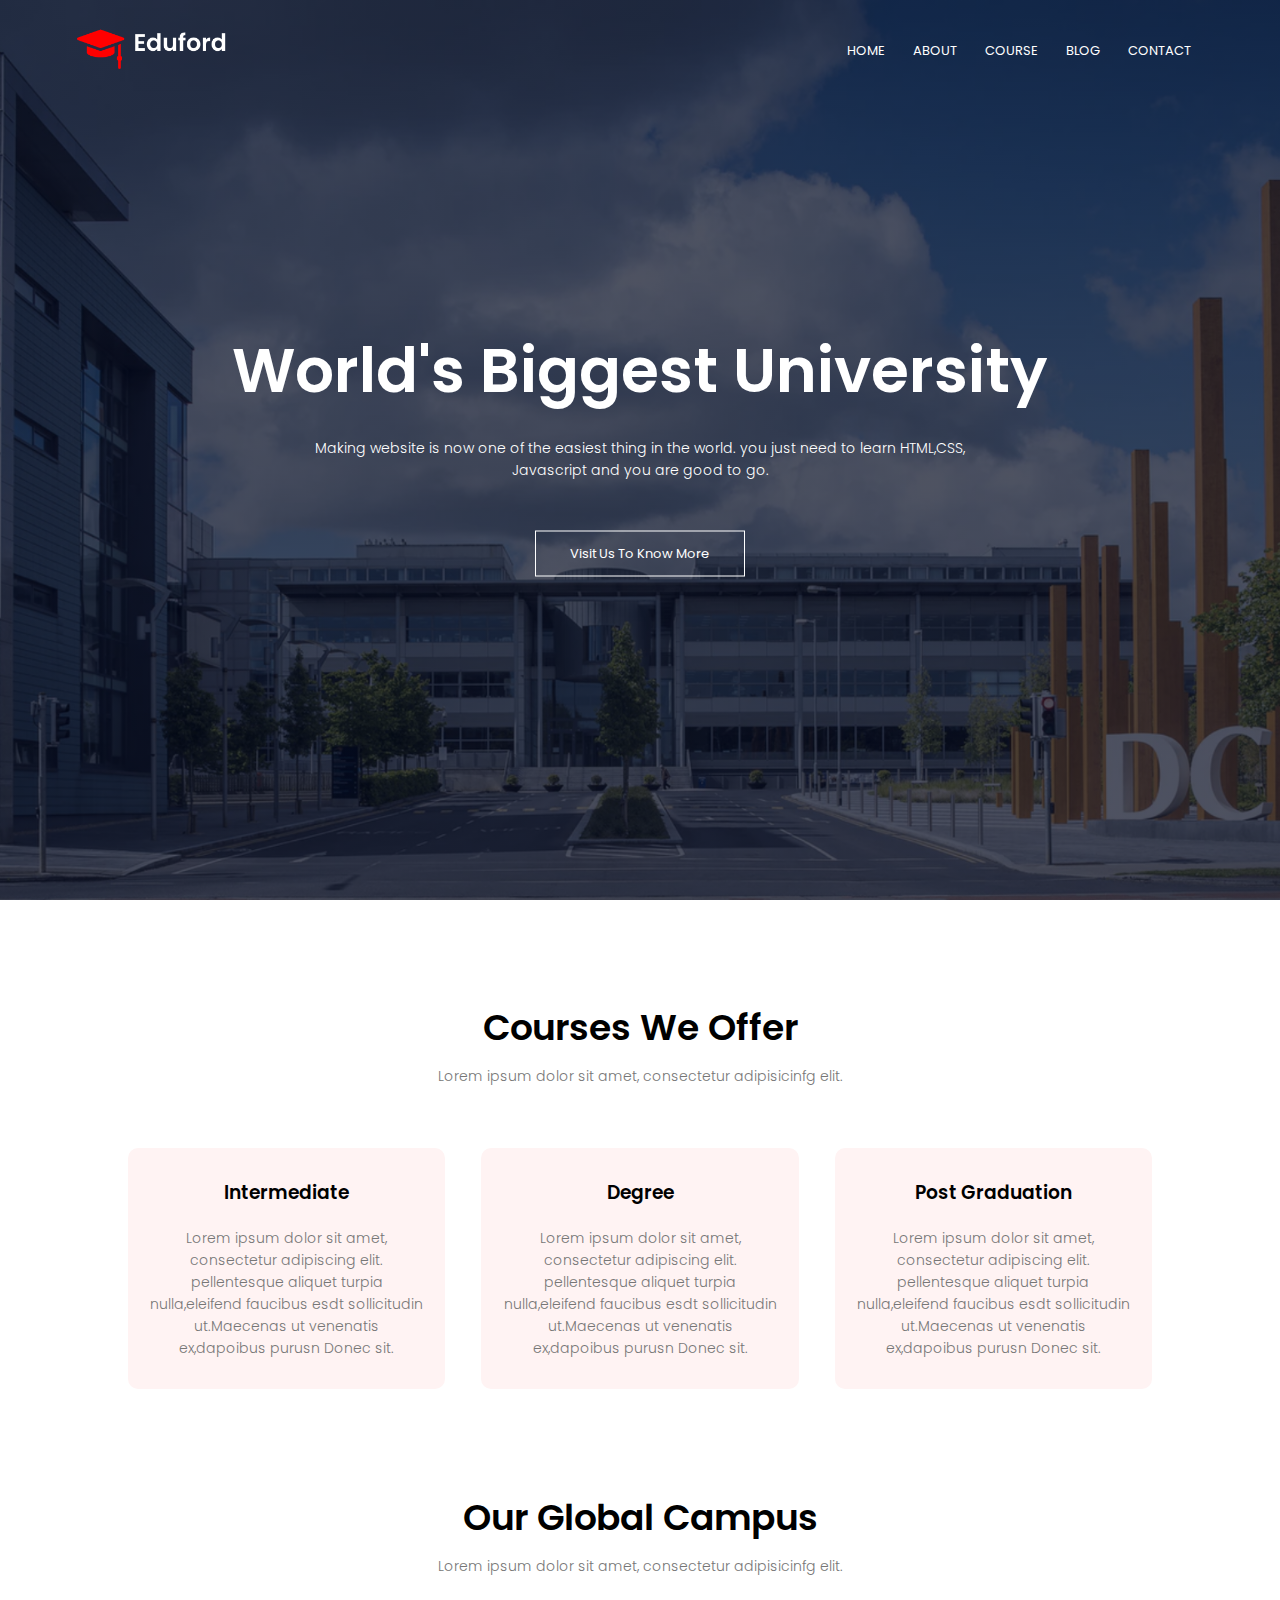
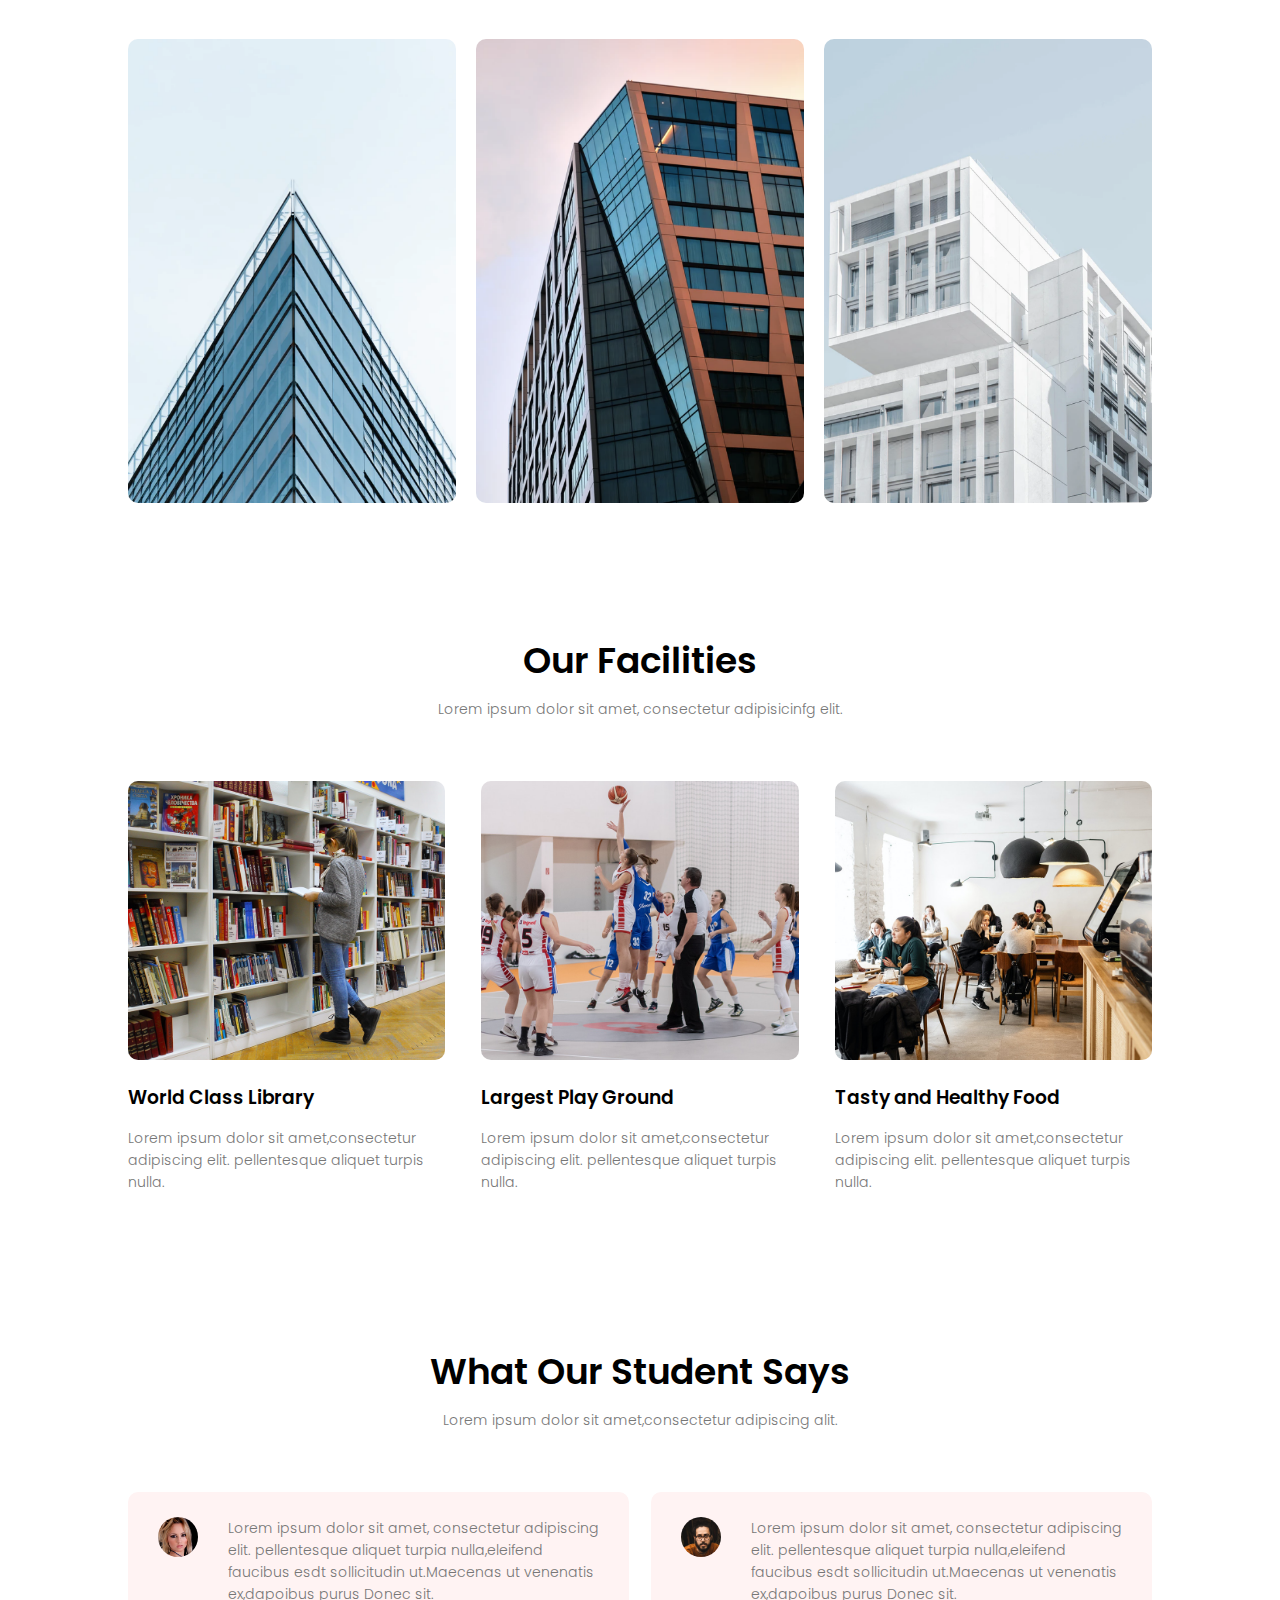
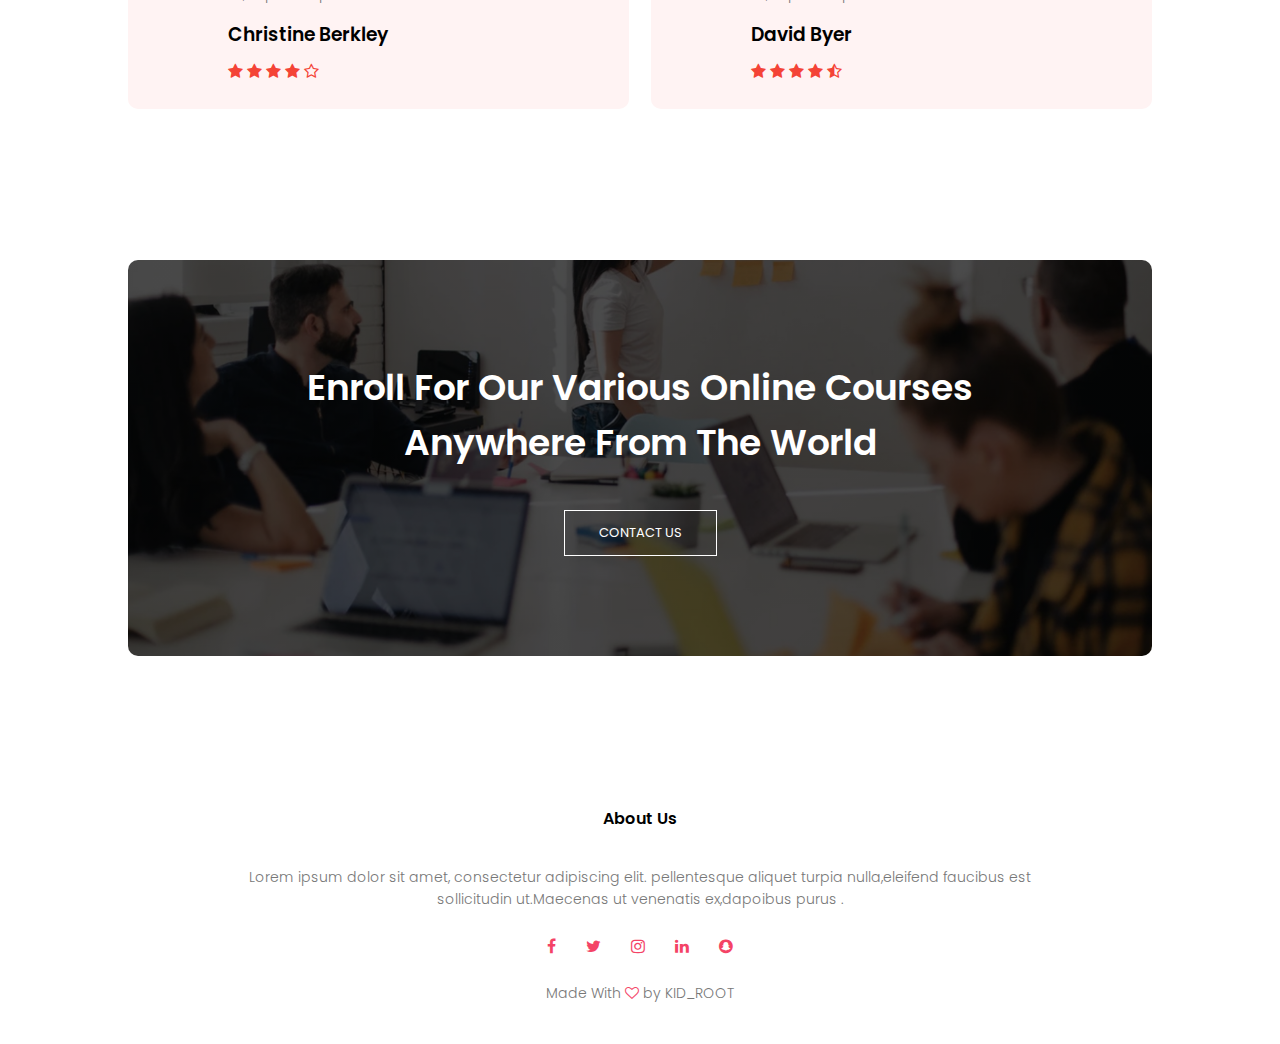
<file: index.html>
<!DOCTYPE html>
<html>
<head>
	<meta name="viewpoint" content="with=device-width,initial-scale=1.0">
<title>University Website Design - Kid_root </title>
<link rel="stylesheet" href="style.css">
<link rel="preconnect" href="https://fonts.gstatic.com">
<link href="https://fonts.googleapis.com/css2?family=Poppins:wght@700&display=swap" rel="stylesheet">
<link rel="stylesheet"  href="https://stackpath.bootstrapcdn.com/font-awesome/4.7.0/css/font-awesome.min.css">

</head>

<body>
<section class="header">
<nav>
	<a href="index.html"><img src="images/logo.png"></a>
	<div class="nav-links"id="navLinks">
		<i class="fa fa-times"onclick="hideMenu()"></i>

		<ul>
			 <li><a href="index.html">HOME</a></li>
			<li><a href="about.html">ABOUT</a></li>
			<li><a href="course.html">COURSE</a></li>
			<li><a href="blog.html">BLOG</a></li>
			<li><a href="contact.html">CONTACT</a></li>
			
		</ul>

	</div>

	<i class="fa fa-bars"onclick="showMenu()"></i>

</nav>

<div class="text-box">
	<h1>World's Biggest University</h1>
	<p>Making website is now one of the easiest thing in the world. you
	just need to learn HTML,CSS,<br>Javascript and you are good to go.</p>

	<a href=" "class="hero-btn">Visit Us To Know More </a>

</div>


</section>

<!-----------course-------->

<section class="course">
	<h1>Courses We Offer</h1>
	<p>Lorem ipsum dolor sit amet, consectetur adipisicinfg elit.
	</p>

	<div class="row">

		<div class="course-col">
			<h3>
				Intermediate
			</h3>
			<p>
				Lorem ipsum dolor sit amet, consectetur adipiscing elit.
				pellentesque aliquet turpia nulla,eleifend faucibus esdt sollicitudin
				ut.Maecenas ut venenatis ex,dapoibus purusn Donec sit.

			</p>
			
		</div>

		<div class="course-col">
			<h3>
				Degree
			</h3>
			<p>
				Lorem ipsum dolor sit amet, consectetur adipiscing elit.
				pellentesque aliquet turpia nulla,eleifend faucibus esdt sollicitudin
				ut.Maecenas ut venenatis ex,dapoibus purusn Donec sit.

			</p>
			
		</div>

		<div class="course-col">
			<h3>
				Post Graduation
			</h3>
			<p>
				Lorem ipsum dolor sit amet, consectetur adipiscing elit.
				pellentesque aliquet turpia nulla,eleifend faucibus esdt sollicitudin
				ut.Maecenas ut venenatis ex,dapoibus purusn Donec sit.

			</p>
			
		</div>

	</div>


</section>

<!-----------campus---------->


<section class="campus">
	<h1>
		Our Global Campus
	</h1>
	<p>Lorem ipsum dolor sit amet, consectetur adipisicinfg elit.</p>

	<div class="row">
		<div class="campus-col">
			<img src="images/london.png">
			<div class="layer">
				<h3>LONDON</h3>

			</div>
			
		</div>
		<div class="campus-col">
			<img src="images/newyork.png">
			<div class="layer">
				<h3>NEW YORK</h3>

			</div>
			
		</div>
		<div class="campus-col">
			<img src="images/washington.png">
			<div class="layer">
				<h3>WASHINGTON</h3>

			</div>
			
		</div>

	</div>

</section>

<!----------facilities------------>

<section class="facilities">
	<h1>Our Facilities</h1>
	<p>Lorem ipsum dolor sit amet, consectetur adipisicinfg elit.</p>

	<div class="row">
		<div class="facilities-col">
			<img src="images/library.png">
			<h3>World Class Library</h3>
			<p>Lorem ipsum dolor sit amet,consectetur adipiscing elit.
			pellentesque aliquet turpis nulla.</p>
		</div>
		
		<div class="facilities-col">
			<img src="images/basketball.png">
			<h3>Largest Play Ground</h3>
			<p>Lorem ipsum dolor sit amet,consectetur adipiscing elit.
			pellentesque aliquet turpis nulla.</p>
		</div>

		<div class="facilities-col">
			<img src="images/cafeteria.png">
			<h3>Tasty and Healthy Food</h3>
			<p>Lorem ipsum dolor sit amet,consectetur adipiscing elit.
			pellentesque aliquet turpis nulla.</p>
		</div>


	</div>

</section>

<!-------------testimonials --------->

<section class="testimonials">
	<h1>What Our Student Says </h1>
	<p>Lorem ipsum dolor sit amet,consectetur adipiscing alit.</p>
	
	<div class="row">
	  <div class="testimonial-col">
		<img src="images/user1.jpg">
		<div>
			<p>
				Lorem ipsum dolor sit amet, consectetur adipiscing elit.
				pellentesque aliquet turpia nulla,eleifend faucibus esdt sollicitudin
				ut.Maecenas ut venenatis ex,dapoibus purus Donec sit.

			</p>
			<h3>Christine Berkley </h3>
			<i class="fa fa-star"></i>
			<i class="fa fa-star" ></i>
			<i class="fa fa-star" ></i>
			<i class="fa fa-star" ></i>
			<i class="fa fa-star-o" ></i>
			

		</div>

	  </div>

	   <div class="testimonial-col">
		<img src="images/user2.jpg">
		<div>
			<p>
				Lorem ipsum dolor sit amet, consectetur adipiscing elit.
				pellentesque aliquet turpia nulla,eleifend faucibus esdt sollicitudin
				ut.Maecenas ut venenatis ex,dapoibus purus Donec sit.

			</p>
			<h3>David Byer </h3>

			<i class="fa fa-star"></i>
			<i class="fa fa-star" ></i>
			<i class="fa fa-star" ></i>
			<i class="fa fa-star" ></i>
			<i class="fa fa-star-half-o" ></i>

		</div>

	  </div>

   </div>

	

</section>

<!------- call to action ------->

<section class="cta">
	<h1>Enroll For Our Various Online Courses <br> Anywhere From The World</h1>
	<a href="" class="hero-btn">CONTACT US</a>
	

</section>


<!-------- footer --------->

<section class="footer">
	<h4>About Us </h4>
	<p>
		Lorem ipsum dolor sit amet, consectetur adipiscing elit.
		pellentesque aliquet turpia nulla,eleifend faucibus est <br> sollicitudin
		ut.Maecenas ut venenatis ex,dapoibus purus .
	</p>
	<div class="icons">
	     <i class="fa fa-facebook"></i>
	     <i class="fa fa-twitter"></i>
	     <i class="fa fa-instagram"></i>
	     <i class="fa fa-linkedin"></i>
	     <i class="fa fa-snapchat"></i>



	</div>
	<p>Made With <i class="fa fa-heart-o"></i> by KID_ROOT </p>


</section>

<! ----------javascript for Toggle Menu--------      ------>
<script>
	var navLinks=document.getElementById("navLinks");

	function showMenu(){
		navLinks.style.right="0";
	}
	function hideMenu(){
		navLinks.style.right="-200px";
	}
	
</script>

</body>

</html>
</file>
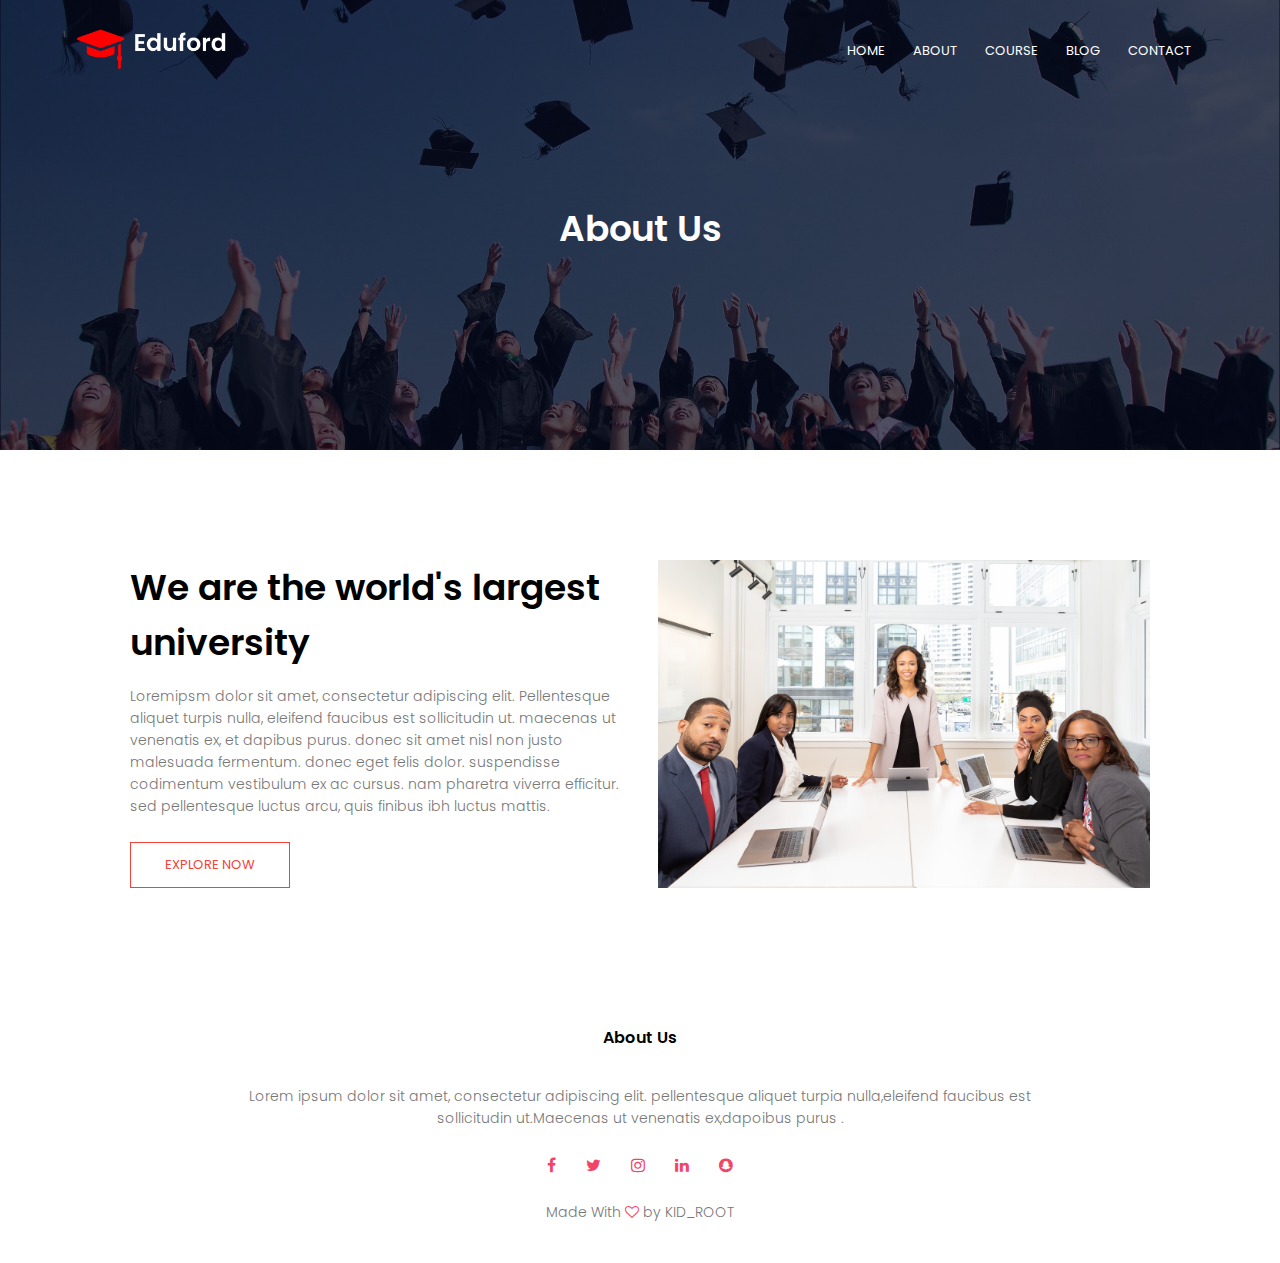
<file: about.html>
<!DOCTYPE html>
<html>
<head>
	<meta name="viewpoint" content="with=device-width,initial-scale=1.0">
<title>University Website Design - Kid_root </title>
<link rel="stylesheet" href="style.css">
<link rel="preconnect" href="https://fonts.gstatic.com">
<link href="https://fonts.googleapis.com/css2?family=Poppins:wght@700&display=swap" rel="stylesheet">
<link rel="stylesheet"  href="https://stackpath.bootstrapcdn.com/font-awesome/4.7.0/css/font-awesome.min.css">

</head>

<body>
<section class="sub-header">
<nav>
	<a href="index.html"><img src="images/logo.png"></a>
	<div class="nav-links"id="navLinks">
		<i class="fa fa-times"onclick="hideMenu()"></i>

		<ul>
			 <li><a href="index.html">HOME</a></li>
			<li><a href="about.html">ABOUT</a></li>
			<li><a href="course.html">COURSE</a></li>
			<li><a href="blog.html">BLOG</a></li>
			<li><a href="contact.html">CONTACT</a></li>
			
		</ul>

	</div>

	<i class="fa fa-bars"onclick="showMenu()"></i>

   </nav>
   <h1>About Us </h1>

</section>

<!----------about us content -------------->
<section class="about-us">
	<div class="row">
		<div class="about-col">
			<h1>We are the world's largest university</h1>
			<p>Loremipsm dolor sit amet, consectetur adipiscing elit. Pellentesque aliquet turpis nulla,
			    eleifend faucibus est sollicitudin ut. maecenas ut venenatis ex, et dapibus purus. donec sit amet nisl non justo malesuada fermentum. donec eget felis dolor. suspendisse codimentum vestibulum ex ac cursus. nam pharetra viverra efficitur. sed pellentesque luctus arcu, quis finibus ibh luctus mattis. </p>
			    <a href="" class="hero-btn red-btn"> EXPLORE NOW</a>

		</div>
		<div class="about-col">
			<img src="images/about.jpg">

		</div>
	</div>
</section>





<!-------- footer --------->

<section class="footer">
	<h4>About Us </h4>
	<p>
		Lorem ipsum dolor sit amet, consectetur adipiscing elit.
		pellentesque aliquet turpia nulla,eleifend faucibus est <br> sollicitudin
		ut.Maecenas ut venenatis ex,dapoibus purus .
	</p>
	<div class="icons">
	     <i class="fa fa-facebook"></i>
	     <i class="fa fa-twitter"></i>
	     <i class="fa fa-instagram"></i>
	     <i class="fa fa-linkedin"></i>
	     <i class="fa fa-snapchat"></i>



	</div>
	<p>Made With <i class="fa fa-heart-o"></i> by KID_ROOT </p>


</section>

<! ----------javascript for Toggle Menu--------      ------>
<script>
	var navLinks=document.getElementById("navLinks");

	function showMenu(){
		navLinks.style.right="0";
	}
	function hideMenu(){
		navLinks.style.right="-200px";
	}
	
</script>





</body>

</html>
</file>
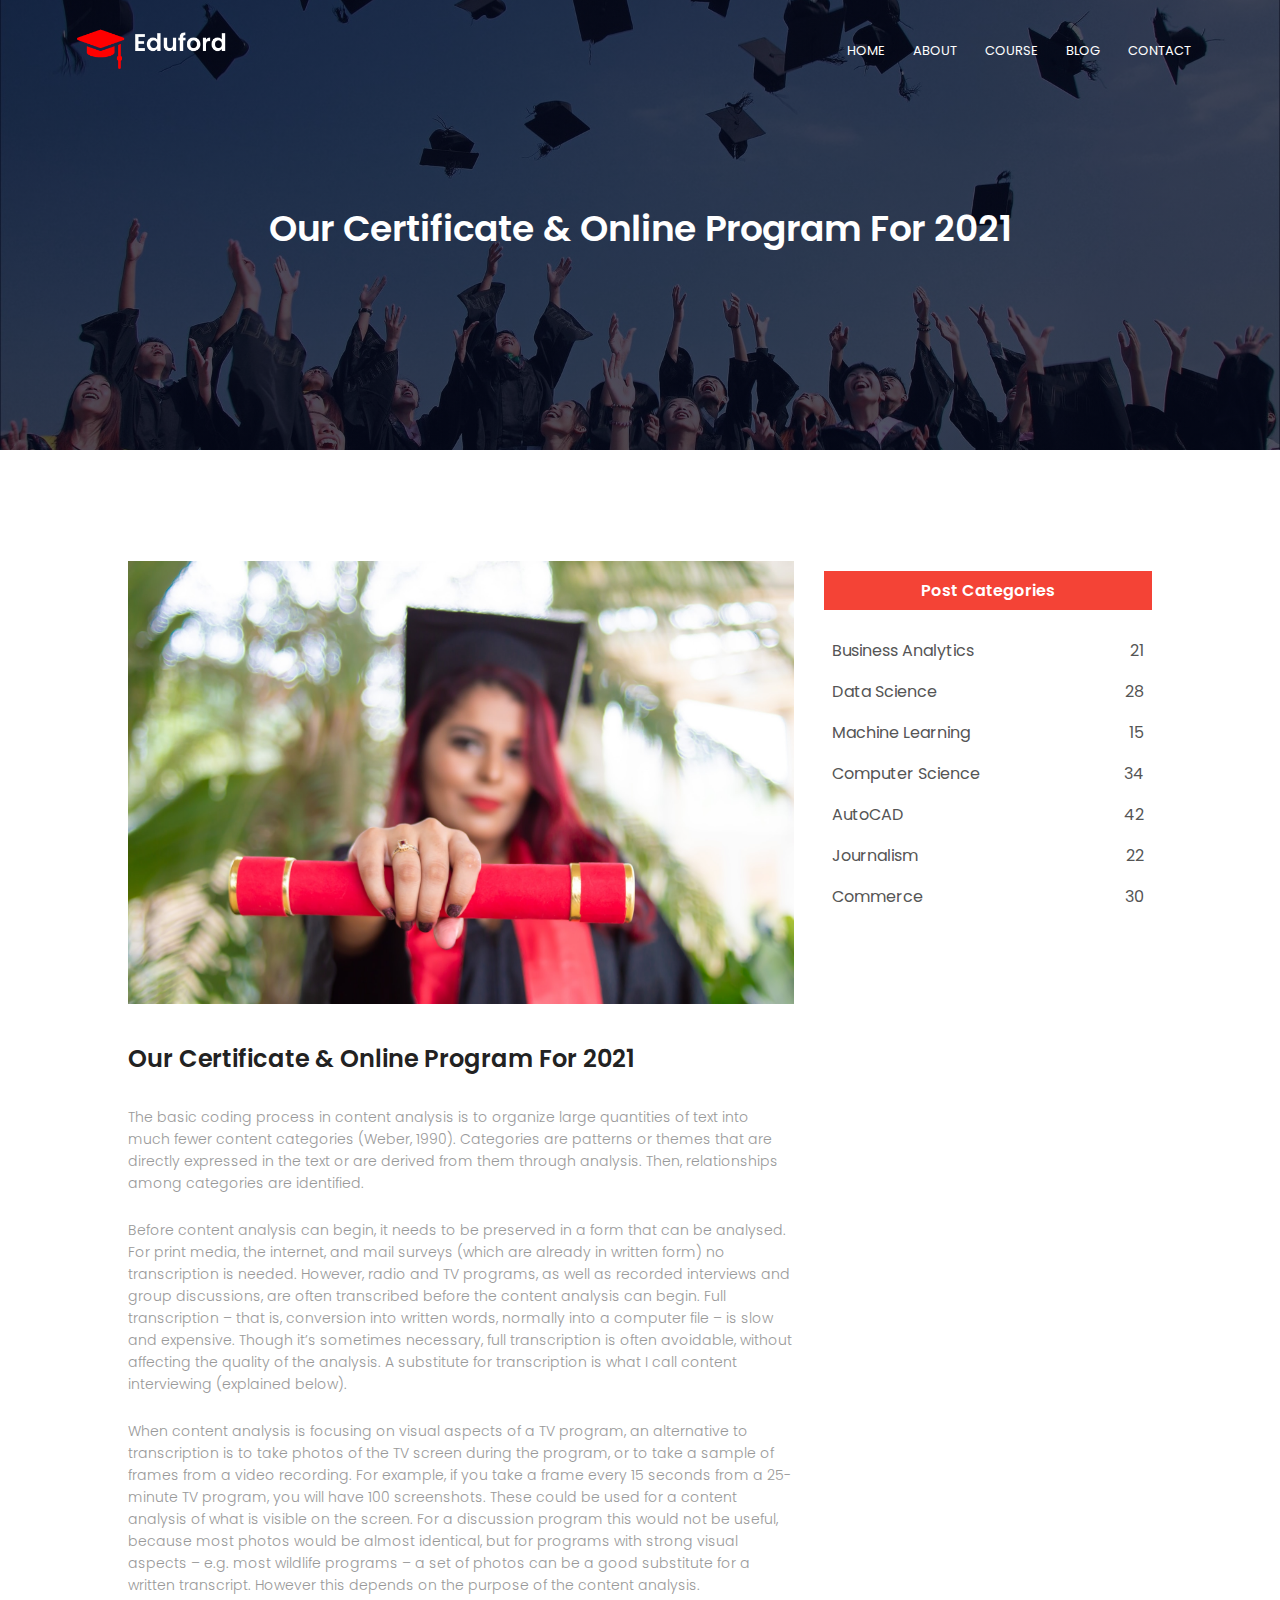
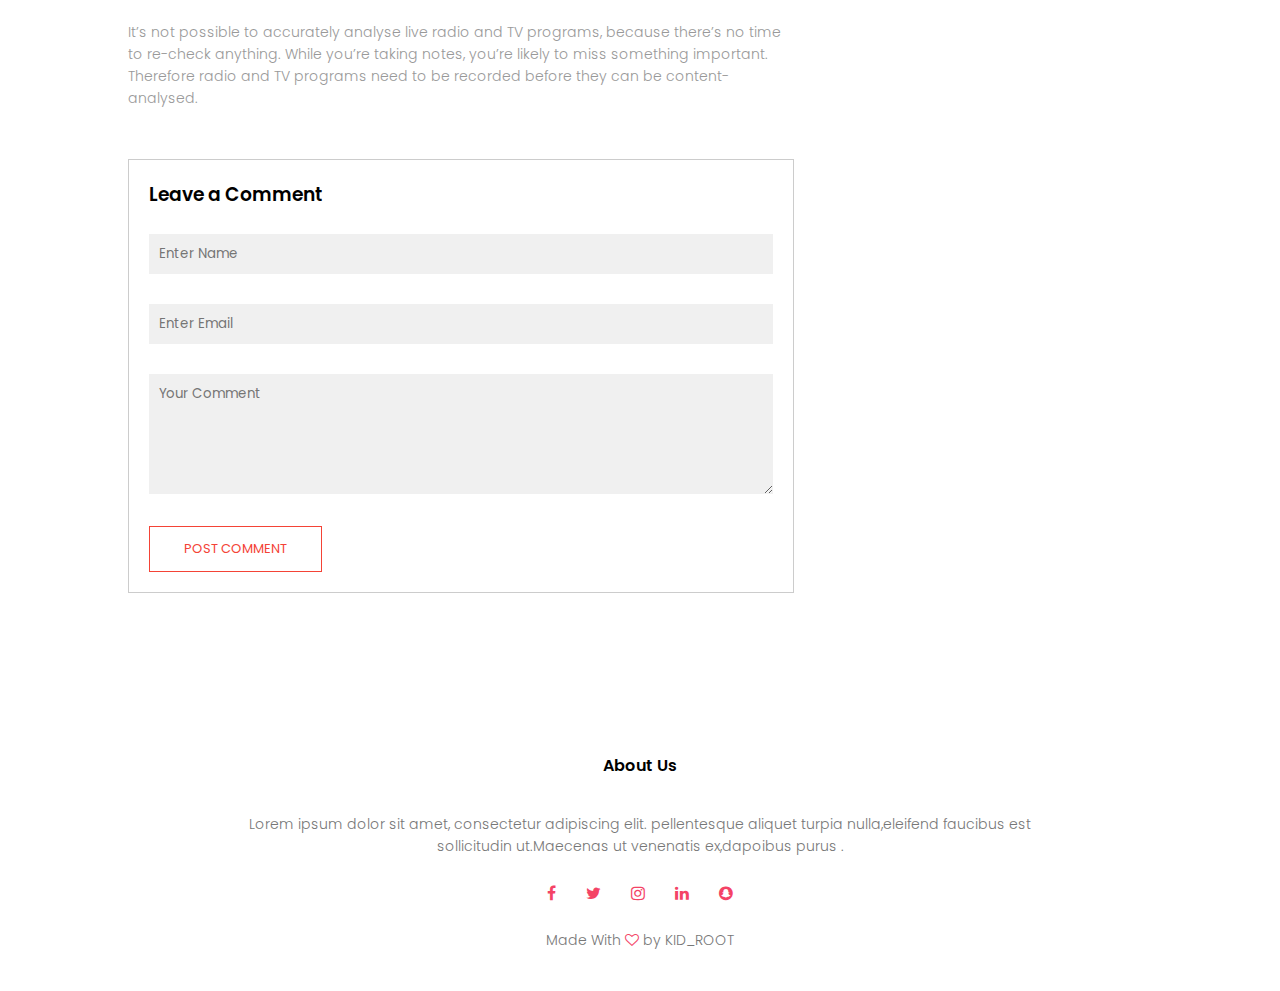
<file: blog.html>
<!DOCTYPE html>
<html>
<head>
	<meta name="viewpoint" content="with=device-width,initial-scale=1.0">
<title>University Website Design - Kid_root </title>
<link rel="stylesheet" href="style.css">
<link rel="preconnect" href="https://fonts.gstatic.com">
<link href="https://fonts.googleapis.com/css2?family=Poppins:wght@700&display=swap" rel="stylesheet">
<link rel="stylesheet"  href="https://stackpath.bootstrapcdn.com/font-awesome/4.7.0/css/font-awesome.min.css">

</head>

<body>
<section class="sub-header">
<nav>
	<a href="index.html"><img src="images/logo.png"></a>
	<div class="nav-links"id="navLinks">
		<i class="fa fa-times"onclick="hideMenu()"></i>

		<ul>
			<li><a href="index.html">HOME</a></li>
			<li><a href="about.html">ABOUT</a></li>
			<li><a href="course.html">COURSE</a></li>
			<li><a href="blog.html">BLOG</a></li>
			<li><a href="contact.html">CONTACT</a></li>
			
		</ul>

	</div>

	<i class="fa fa-bars"onclick="showMenu()"></i>

   </nav>
   <h1>Our Certificate & Online Program For 2021 </h1>

</section>


<!------------- blog page content--------->
<section class="blog-content">
	<div class="row">
		<div class="blog-left">
			<img src="images/certificate.jpg">
			<h2>Our Certificate & Online Program For 2021</h2>
			<p>
				The basic coding process in content analysis is to organize large quantities of text into much fewer content categories (Weber, 1990). Categories are patterns or themes that are directly expressed in the text or are derived from them through analysis. Then, relationships among categories are identified.


			</p>
			<br>
			<p>
				Before content analysis can begin, it needs to be preserved in a form that can be analysed. For print media, the internet, and mail surveys (which are already in written form) no transcription is needed. However, radio and TV programs, as well as recorded interviews and group discussions, are often transcribed before the content analysis can begin.

Full transcription – that is, conversion into written words, normally into a computer file – is slow and expensive. Though it’s sometimes necessary, full transcription is often avoidable, without affecting the quality of the analysis. A substitute for transcription is what I call content interviewing (explained below).

			</p>
			<br>
			<p>
				When content analysis is focusing on visual aspects of a TV program, an alternative to transcription is to take photos of the TV screen during the program, or to take a sample of frames from a video recording. For example, if you take a frame every 15 seconds from a 25-minute TV program, you will have 100 screenshots. These could be used for a content analysis of what is visible on the screen. For a discussion program this would not be useful, because most photos would be almost identical, but for programs with strong visual aspects – e.g. most wildlife programs – a set of photos can be a good substitute for a written transcript. However this depends on the purpose of the content analysis.

			</p>
			<br>
			<p>
				It’s not possible to accurately analyse live radio and TV programs, because there’s no time to re-check anything. While you’re taking notes, you’re likely to miss something important. Therefore radio and TV programs need to be recorded before they can be content-analysed.

			</p>

			<div class="comment-box">
				<h3>Leave a Comment</h3>
				<form class="comment-form">
				<input type="text" placeholder="Enter Name">
				<input type="Email" placeholder="Enter Email">
				<textarea rows="5" placeholder="Your Comment"></textarea>
				<button type="submit" class="hero-btn red-btn">POST COMMENT</button>


			</form>


			</div>

		</div>

		<div class="blog-right">
			<h3>Post Categories</h3>
			<div>
				<span>Business Analytics</span>
				<span>21</span>

			</div>

			<div>
				<span>Data Science</span>
				<span>28</span>

			</div>

			<div>
				<span>Machine Learning</span>
				<span>15</span>

			</div>

			<div>
				<span>Computer Science</span>
				<span>34</span>

			</div>

			<div>
				<span>AutoCAD</span>
				<span>42</span>

			</div>

			<div>
				<span>Journalism</span>
				<span>22</span>

			</div>

			<div>
				<span>Commerce</span>
				<span>30</span>

			</div>

		</div>

	</div>

</section>





<!-------- footer --------->

<section class="footer">
	<h4>About Us </h4>
	<p>
		Lorem ipsum dolor sit amet, consectetur adipiscing elit.
		pellentesque aliquet turpia nulla,eleifend faucibus est <br> sollicitudin
		ut.Maecenas ut venenatis ex,dapoibus purus .
	</p>
	<div class="icons">
	     <i class="fa fa-facebook"></i>
	     <i class="fa fa-twitter"></i>
	     <i class="fa fa-instagram"></i>
	     <i class="fa fa-linkedin"></i>
	     <i class="fa fa-snapchat"></i>



	</div>
	<p>Made With <i class="fa fa-heart-o"></i> by KID_ROOT </p>


</section>

<! ----------javascript for Toggle Menu--------      ------>
<script>
	var navLinks=document.getElementById("navLinks");

	function showMenu(){
		navLinks.style.right="0";
	}
	function hideMenu(){
		navLinks.style.right="-200px";
	}
	
</script>





</body>

</html>
</file>
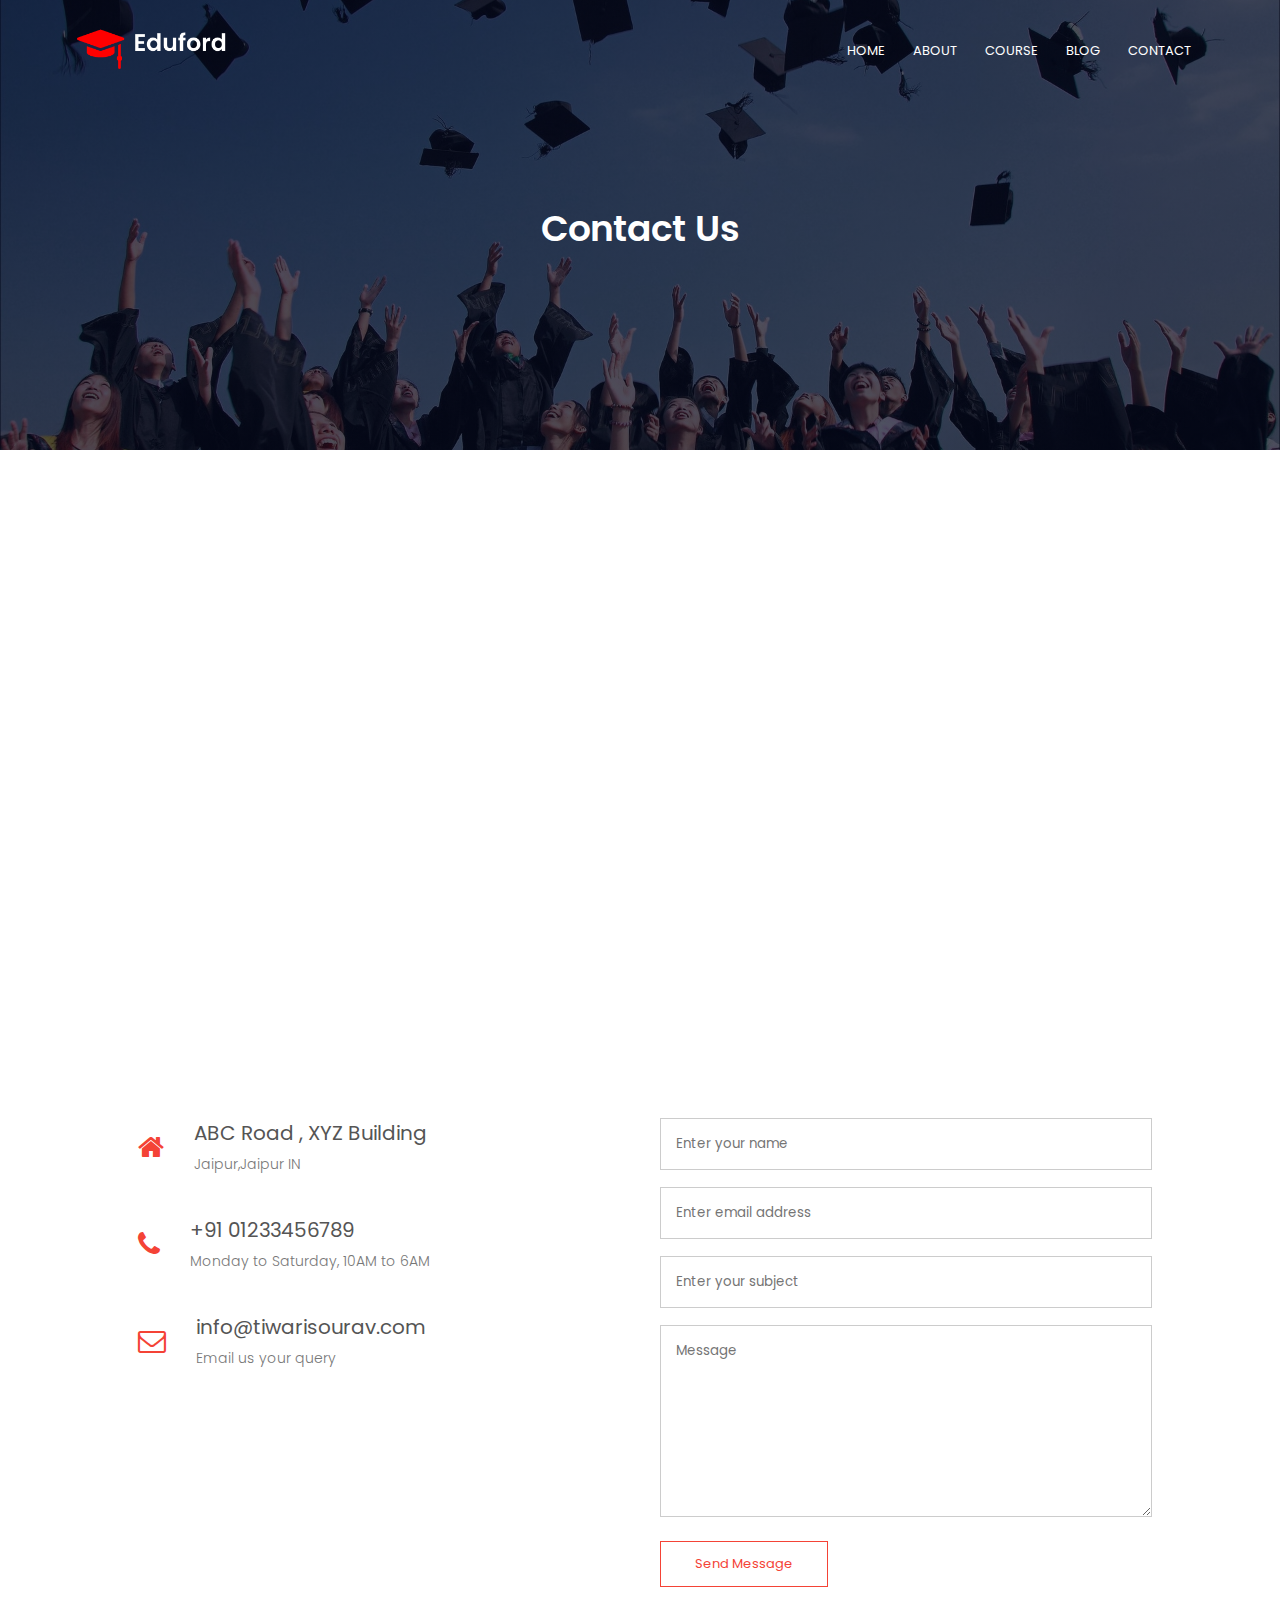
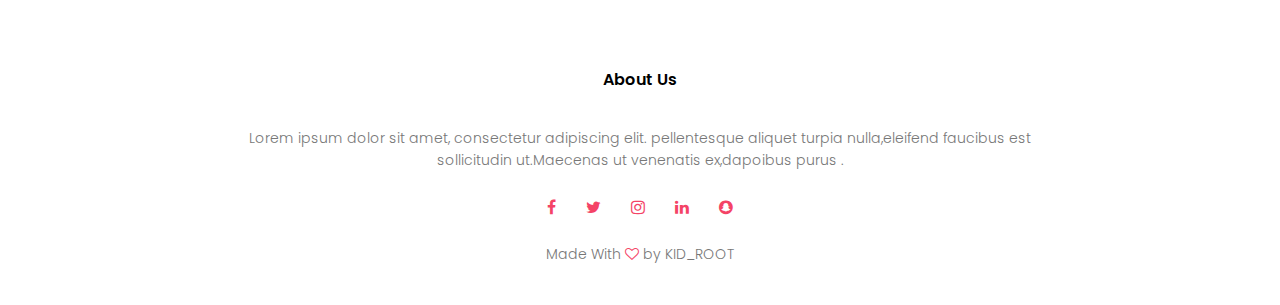
<file: contact.html>
<!DOCTYPE html>
<html>
<head>
	<meta name="viewpoint" content="with=device-width,initial-scale=1.0">
<title>University Website Design - Kid_root </title>
<link rel="stylesheet" href="style.css">
<link rel="preconnect" href="https://fonts.gstatic.com">
<link href="https://fonts.googleapis.com/css2?family=Poppins:wght@700&display=swap" rel="stylesheet">
<link rel="stylesheet"  href="https://stackpath.bootstrapcdn.com/font-awesome/4.7.0/css/font-awesome.min.css">

</head>

<body>
<section class="sub-header">
<nav>
	<a href="index.html"><img src="images/logo.png"></a>
	<div class="nav-links"id="navLinks">
		<i class="fa fa-times"onclick="hideMenu()"></i>

		<ul>
			<li><a href="index.html">HOME</a></li>
			<li><a href="about.html">ABOUT</a></li>
			<li><a href="course.html">COURSE</a></li>
			<li><a href="blog.html">BLOG</a></li>
			<li><a href="contact.html">CONTACT</a></li>
			
		</ul>

	</div>

	<i class="fa fa-bars"onclick="showMenu()"></i>

   </nav>
   <h1>Contact Us </h1>

</section>

<!----------contact us  -------------->

<section class="location">

	<iframe src="https://www.google.com/maps/embed?pb=!1m18!1m12!1m3!1d227748.38256393443!2d75.65047032038507!3d26.885447917230564!2m3!1f0!2f0!3f0!3m2!1i1024!2i768!4f13.1!3m3!1m2!1s0x396c4adf4c57e281%3A0xce1c63a0cf22e09!2sJaipur%2C%20Rajasthan!5e0!3m2!1sen!2sin!4v1617420931344!5m2!1sen!2sin" width="600" height="450" style="border:0;" allowfullscreen="" loading="lazy"></iframe>
	

</section>


<section class="contact-us">
	<div class="row">
		<div class="contact-col">
		
		<div>
		 <i class="fa fa-home"></i>
		 <span>
		 	<h5>ABC Road , XYZ Building</h5>
		 	<p>Jaipur,Jaipur IN</p>

		 </span>		


		 </div>
		 <div>
		 <i class="fa fa-phone"></i>
		 <span>
		 	<h5>+91 01233456789</h5>
		 	<p>Monday to Saturday, 10AM to 6AM</p>
		 	
		 </span>		

		 </div>

		 <div>
		 <i class="fa fa-envelope-o"></i>
		 <span>
		 	<h5>info@tiwarisourav.com</h5>
		 	<p>Email us your query</p>
		 	
		 </span>		
		
		 </div>
		
		</div>

		<div class="contact-col">
			<form action="form-handler.php" method="post">
				<input type="text" name="name" placeholder="Enter your name" required>
				<input type="email" name="email" placeholder="Enter email address" required>
				<input type="text" name="subject" placeholder="Enter your subject" required>
				<textarea rows="8" name="Message" placeholder="Message"></textarea>
				<button type="submit" class="hero-btn red-btn">Send Message</button>

			</form>



		</div>
		
	

	</div>
</section>

<!-------- footer --------->

<section class="footer">
	<h4>About Us </h4>
	<p>
		Lorem ipsum dolor sit amet, consectetur adipiscing elit.
		pellentesque aliquet turpia nulla,eleifend faucibus est <br> sollicitudin
		ut.Maecenas ut venenatis ex,dapoibus purus .
	</p>
	<div class="icons">
	     <i class="fa fa-facebook"></i>
	     <i class="fa fa-twitter"></i>
	     <i class="fa fa-instagram"></i>
	     <i class="fa fa-linkedin"></i>
	     <i class="fa fa-snapchat"></i>



	</div>
	<p>Made With <i class="fa fa-heart-o"></i> by KID_ROOT </p>


</section>

<! ----------javascript for Toggle Menu--------      ------>
<script>
	var navLinks=document.getElementById("navLinks");

	function showMenu(){
		navLinks.style.right="0";
	}
	function hideMenu(){
		navLinks.style.right="-200px";
	}
	
</script>





</body>

</html>
</file>
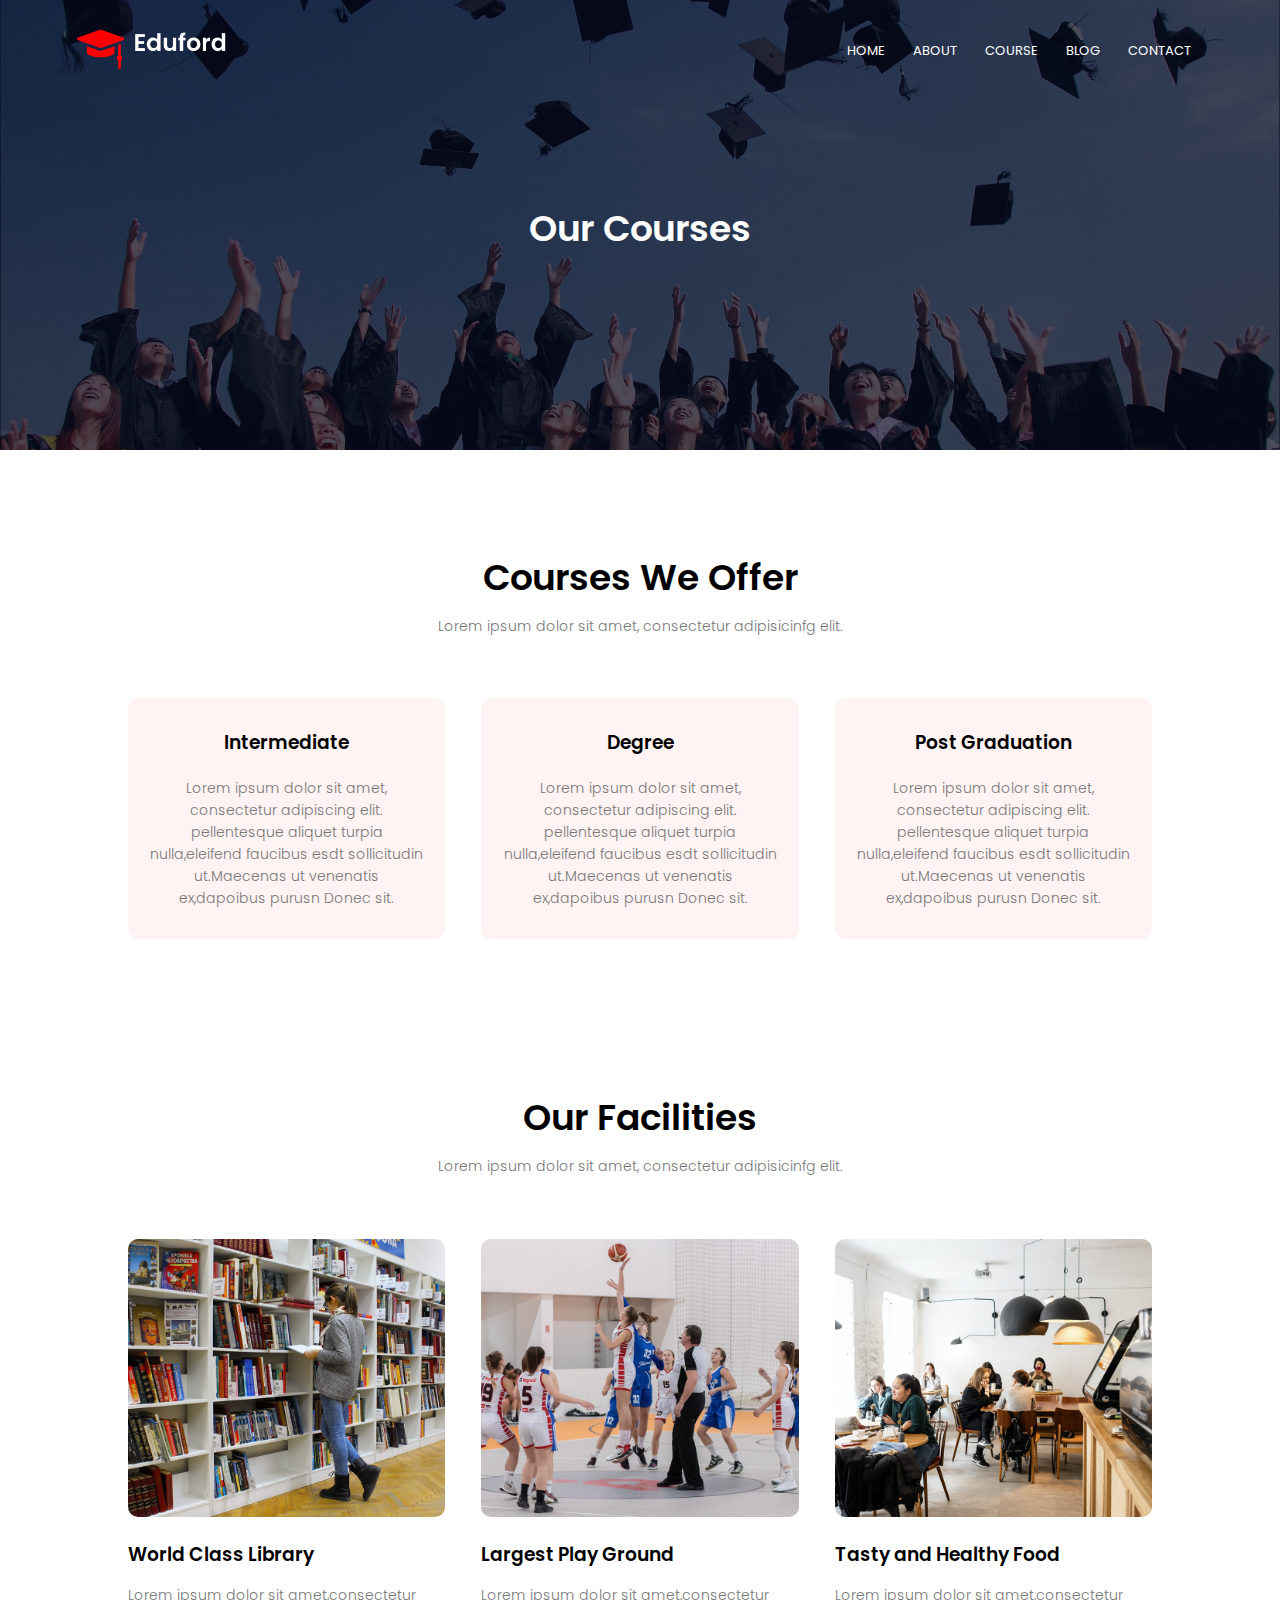
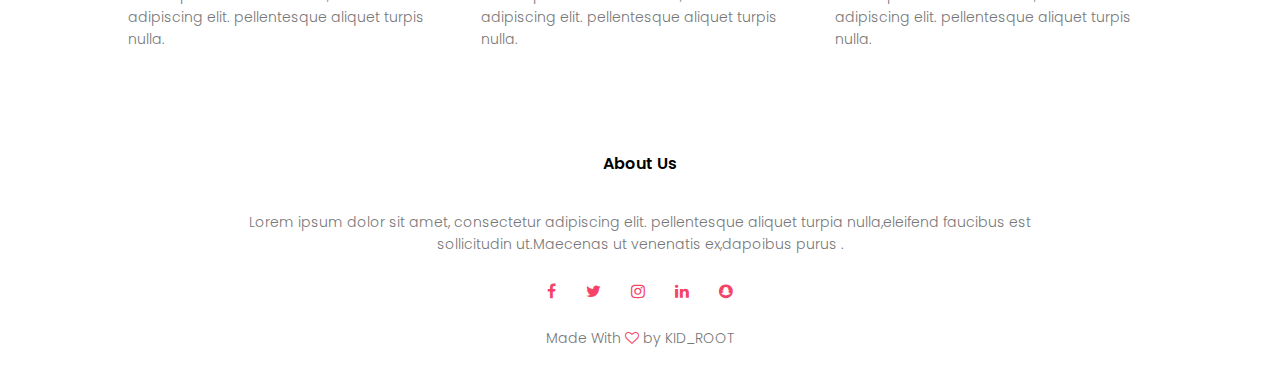
<file: course.html>
<!DOCTYPE html>
<html>
<head>
	<meta name="viewpoint" content="with=device-width,initial-scale=1.0">
<title>University Website Design - Kid_root </title>
<link rel="stylesheet" href="style.css">
<link rel="preconnect" href="https://fonts.gstatic.com">
<link href="https://fonts.googleapis.com/css2?family=Poppins:wght@700&display=swap" rel="stylesheet">
<link rel="stylesheet"  href="https://stackpath.bootstrapcdn.com/font-awesome/4.7.0/css/font-awesome.min.css">

</head>

<body>
<section class="sub-header">
<nav>
	<a href="index.html"><img src="images/logo.png"></a>
	<div class="nav-links"id="navLinks">
		<i class="fa fa-times"onclick="hideMenu()"></i>

		<ul>
			<li><a href="index.html">HOME</a></li>
			<li><a href="about.html">ABOUT</a></li>
			<li><a href="course.html">COURSE</a></li>
			<li><a href="blog.html">BLOG</a></li>
			<li><a href="contact.html">CONTACT</a></li>
			
		</ul>

	</div>

	<i class="fa fa-bars"onclick="showMenu()"></i>

   </nav>
   <h1>Our Courses </h1>

</section>

<!--- -----------our course ----->


<section class="course">
	<h1>Courses We Offer</h1>
	<p>Lorem ipsum dolor sit amet, consectetur adipisicinfg elit.
	</p>

	<div class="row">

		<div class="course-col">
			<h3>
				Intermediate
			</h3>
			<p>
				Lorem ipsum dolor sit amet, consectetur adipiscing elit.
				pellentesque aliquet turpia nulla,eleifend faucibus esdt sollicitudin
				ut.Maecenas ut venenatis ex,dapoibus purusn Donec sit.

			</p>
			
		</div>

		<div class="course-col">
			<h3>
				Degree
			</h3>
			<p>
				Lorem ipsum dolor sit amet, consectetur adipiscing elit.
				pellentesque aliquet turpia nulla,eleifend faucibus esdt sollicitudin
				ut.Maecenas ut venenatis ex,dapoibus purusn Donec sit.

			</p>
			
		</div>

		<div class="course-col">
			<h3>
				Post Graduation
			</h3>
			<p>
				Lorem ipsum dolor sit amet, consectetur adipiscing elit.
				pellentesque aliquet turpia nulla,eleifend faucibus esdt sollicitudin
				ut.Maecenas ut venenatis ex,dapoibus purusn Donec sit.

			</p>
			
		</div>

	</div>


</section>


<!------------- facilities----------->


<section class="facilities">
	<h1>Our Facilities</h1>
	<p>Lorem ipsum dolor sit amet, consectetur adipisicinfg elit.</p>

	<div class="row">
		<div class="facilities-col">
			<img src="images/library.png">
			<h3>World Class Library</h3>
			<p>Lorem ipsum dolor sit amet,consectetur adipiscing elit.
			pellentesque aliquet turpis nulla.</p>
		</div>
		
		<div class="facilities-col">
			<img src="images/basketball.png">
			<h3>Largest Play Ground</h3>
			<p>Lorem ipsum dolor sit amet,consectetur adipiscing elit.
			pellentesque aliquet turpis nulla.</p>
		</div>

		<div class="facilities-col">
			<img src="images/cafeteria.png">
			<h3>Tasty and Healthy Food</h3>
			<p>Lorem ipsum dolor sit amet,consectetur adipiscing elit.
			pellentesque aliquet turpis nulla.</p>
		</div>


	</div>

</section>




<!-------- footer --------->

<section class="footer">
	<h4>About Us </h4>
	<p>
		Lorem ipsum dolor sit amet, consectetur adipiscing elit.
		pellentesque aliquet turpia nulla,eleifend faucibus est <br> sollicitudin
		ut.Maecenas ut venenatis ex,dapoibus purus .
	</p>
	<div class="icons">
	     <i class="fa fa-facebook"></i>
	     <i class="fa fa-twitter"></i>
	     <i class="fa fa-instagram"></i>
	     <i class="fa fa-linkedin"></i>
	     <i class="fa fa-snapchat"></i>



	</div>
	<p>Made With <i class="fa fa-heart-o"></i> by KID_ROOT </p>


</section>

<! ----------javascript for Toggle Menu--------      ------>
<script>
	var navLinks=document.getElementById("navLinks");

	function showMenu(){
		navLinks.style.right="0";
	}
	function hideMenu(){
		navLinks.style.right="-200px";
	}
	
</script>





</body>

</html>
</file>
<file: style.css>
*{
	
margin:0;
padding:0;
font-family: 'Poppins', sans-serif;

}
.header{
	min-height:100vh;
	width:100%;
	background-image: linear-gradient(rgba(4,9,30,0.7),rgba(4,9,30,0.7)),url(images/banner.png);
	background-position: center;
	background-size: cover;
	position: relative; 
}

nav{
	display: flex;
	padding: 2% 6%;
	justify-content: space-between;
	align-items: center;

}
nav img{

	width: 150px;
}
.nav-links{
	flex: 1;
	text-align: right;
}
.nav-links ul li{

	list-style: none;
	display: inline-block;
	padding: 8px 12px;
	position: relative;
}
.nav-links ul li a{
	color: #fff;
	text-decoration: none;
	font-size: 13px;

}
.nav-links ul li::after{

	content: '';
	width:0%;
	height: 2px;
	background: #f44336;
	display:block;
	margin: auto;
	transition: 0.5s;

}
.nav-links ul li:hover::after{

	width: 100%;

}
.text-box{

	width: 90%;
	color: #fff;
	position: absolute;
	top: 50%;
	left: 50%;
	transform: translate(-50%,-50%);
	text-align: center;

}

.text-box h1{
	font-size: 62px;

}
.text-box p{
	margin: 10px 0 40px;
	font-size: 14pox;
	color: #fff;

}
.hero-btn{

	display: inline-block;
	text-decoration: none;
	color: #fff;
	border: 1px solid #fff;
	padding: 12px 34px;
	font-size: 13px;
	background:transparent;
	position: relative;
	cursor: pointer;
}
.hero-btn:hover{
	border: 1px solid #f44336;
	background: #f44336;
	transition: 1s;
}


nav .fa{

	display: none;
}

@media(max-width: 700px){

	.text-box h1{
		font-size: 20px;
	}
	.nav-links ul li{

		display: block;
	}
	.nav-links{

		position: fixed;
		background: #f44336;
		height: 100vh;
		width: 200px;
		top: 0;
		right: -200px;
		text-align: left;
		z-index: 2;
		transition: 1s;


	}
	nav.fa{
		display: block;
		color: #fff;
		margin: 10PX;
		font-size: 22px;
		cursor:pointer;
	}
	.nav-links ul{
		padding: 30px;
	}
}

/*-------course--------*/

.course{

	width: 80%;
	margin: auto;
	text-align: center;
	padding-top: 100px;

}
h1{

	font-size: 36px;
	font-weight: 600
}

p{

	color: #777;
	font-size: 14px;
	font-weight: 300;
	line-height: 22px;
	padding: 10px;

}

.row{

	margin-top: 5%;
	display: flex;
	justify-content: space-between;

}
.course-col{

	flex-basis: 31%;
	background :#fff3f3;
	border-radius: 10px;
	margin-bottom: 5%;
	padding: 20px 12px;
	box-sizing: border-box;
	transition:0.5s;

}
h3{
	text-align: center;
	font-weight: 600;
	margin: 10px 0;

}

.course-col:hover{
	box-shadow: 0 0 20px 0px rgba(0,0,0,0.2);

}

@media(max-width: 700px){

	.row{

		flex-direction: column;
	}
}

/*--------campusa----------*/

.campus{
	width: 80%;
	margin: auto;
	text-align: center;
	padding-top: 50px;

}
.campus-col{

	flex-basis:32%;
	border-radius: 10px;
	margin-bottom: 30px;
	position: relative;
	overflow: hidden;
}
.campus-col img{

	width: 100%;
	display: block;


}
.layer{
	background: transparent;
	height:100%;
	width: 100%;
	position: absolute;
	top: 0;
	left: 0;
	transition: 0.5s;


}
.layer:hover{
	background: rgba(226,0,0,0.7);


}
.layer h3{
	width: 100%;
	font-weight: 500;
	color: #fff;
	font-size: 26px;
	bottom: 0;
	left: 50%;
	transform: translateX(-50%);
	position: absolute;
	opacity: 0;
	transition: 0.5s;
}
.layer:hover h3{
	bottom: 49%;
	opacity: 1;
}
/*-------------facilities--------*/

.facilities{

	width:80%;
	margin: auto;
	text-align: center;
	padding-top: 100px;
}
.facilities-col{
	flex-basis: 31%;
	border-radius: 10px;
	margin-bottom: 5%;
	text-align: left;

}
.facilities-col img{

	width: 100%;
	border-radius: 10px;
}

.facilities-col p{

	padding: 0;
}

.facilities-col h3{

	margin-top: 16px;
	margin-bottom: 15px;
	text-align: left;
}

/* --------- testmonials --------*/

.testimonials{
	width: 80%;
	margin: auto;
	padding-top: 100px;
	text-align: center;
}

.testimonial-col{
	flex-basis: 44%;
	border-radius: 10px;
	margin-bottom: 5%;
	text-align: left;
	background: #fff3f3;
	padding: 25px;
	cursor: pointer;
	display: flex;
}

.testimonial-col img{
	height: 40px;
	margin-left: 5px;
	margin-right: 30px;
	border-radius: 50%;

}
.testimonial-col p{
	padding: 0;
}
.testimonial-col h3{
	margin-top: 15px;
	text-align: left;
}

.testimonial-col .fa{
	color: #f44336;
}

@media(max-width: 700px){
	.testimonial-col img{

		margin-left: opx;
		margin-right: 15px;

	}
}

/*----------- call to action ---------*/

.cta{
	margin: 100px auto;
	width: 80%;
	background-image: linear-gradient(rgba(0,0,0,0.7),rgba(0,0,0,0.7)),url(images/banner2.jpg);
	background-position: center;
	background-size: cover;
	border-radius: 10px;
	text-align: center;
	padding: 100px 0;


}
.cta h1{
	color: #fff;
	margin-bottom: 40px;
	padding: 0;

}

@media(max-width: 700px){

	.cta h1{
		font-size: 24px;
	}
}


/*---- footer --------*/

.footer{
	width: 100%;
	text-align: center;
	padding : 30px 0;

}
.footer h4{
	margin-bottom: 25px;
	margin-top: 20px;
	font-weight: 600;
}

.icons .fa{
	color: #f44366;
	margin: 0 13px;
	cursor: pointer;
	padding:18px 0;

}

.fa-heart-o{
	color: #f44366;

}


/*--------------- about us page ----------------- */


.sub-header{
	height: 50vh;
	width: 100%;
	background-image: linear-gradient(rgba(4,9,30,0.7),rgba(4,9,30,0.7)),url(images/background.jpg);
	background-position: center;
	background-size: cover;
	text-align: center;
	color: #fff;

}
.sub-header h1 {
	margin-top: 100px;

}

.about-us{
	width: 80%;
	margin: auto;
	margin-top:80px;
	padding-bottom: 50px;

}
.about-col{
	flex-basis: 48%;
	padding: 30px 2px;

}
.about-col img{
	width: 100%;

}

.about-col h1{
	padding-top: 0;
}

.about-col p{
	padding:15px 0 25px;
}

.red-btn{
	border: 1px solid #f44336;
	background: transparent;
	color: #f44336

}
.red-btn:hover{
	color: #fff;
}

/*----------blog content-----------*/

.blog-content{
	width: 80%;
	margin: auto;
	padding: 60px 0;
}

.blog-left{
	flex-basis: 65%;
}

.blog-left img{
	width: 100%;

}

.blog-left h2{
	color: #222;
	font-weight: 600;
	margin: 30px 0;

}
.blog-left p{
	color:#999;
	padding: 0;

}


.blog-right{
	flex-basis: 32%;

}
.blog-right h3{
	background:#f44336;
	color: #fff;
	padding: 7px 0;
	font-size: 16px;
	margin-bottom: 20px;
}
.blog-right div{
	display: flex;
	align-items: center;
	justify-content: space-between;
	color: #555;
	padding: 8px;
	box-sizing: border-box;
}

.comment-box{
	border: 1px solid #ccc;
	margin: 50px 0;
	padding: 10px 20px;

}

.comment-box h3{
	text-align: left;
}

.comment-form input, .comment-form textarea{

	width:100%;
	padding: 10px;
	margin: 15px 0;
	box-sizing: border-box;
	border: none;
	outline: none;
	background: #f0f0f0;
}


.comment-box button{
	margin: 10px 0;

}

@media(max-width: 700px){
	.sub-header h1{
		font-size: 24px;
	}
}


/*------------ conatct us page --------*/

.location{
	width: 80%;
	margin: auto;
	padding: 80px 0;
}

.location iframe{
	width: 100%;
}

.contact-us{
	width: 80%;
	margin: auto;
}

.contact-col{
	flex-basis: 48%;
	margin-bottom: 30px;

}

.contact-col div{
	display: flex;
	align-items: center;
	margin-bottom: 40px;

}

.contact-col div .fa{
	font-size: 28px;
	color: #f44336;
	margin:10px;
	margin-right: 30px;

}


.contact-col div p{
	padding: 0;

}
.contact-col div h5{
	font-size: 20px;
	margin-bottom: 5px;
	color: #555;
	font-weight: 400;
}


.contact-col input, .contact-col textarea{
	width: 100%;
	padding: 15px;
	margin-bottom: 17px;
	outline: none;
	border: 1px solid #ccc;
	box-sizing: border-box;

}
</file>
